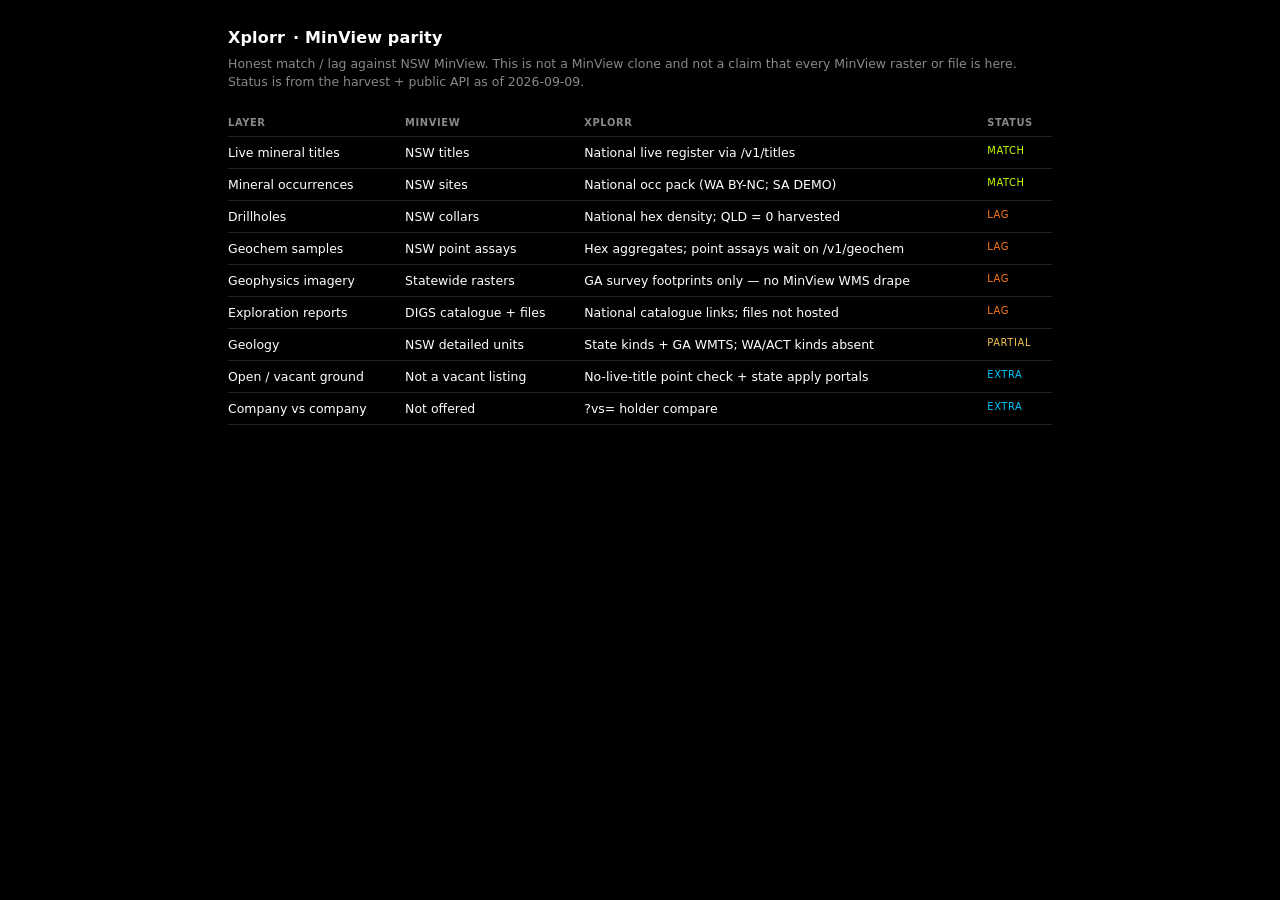
<file: parity.html>
<!DOCTYPE html>
<html lang="en">
<head>
  <meta charset="utf-8" />
  <meta name="viewport" content="width=device-width, initial-scale=1" />
  <title>Xplorr · MinView parity</title>
  <link rel="stylesheet" href="app.css?v=20260909d" />
  <style>
    body { background: #000; color: #fff; margin: 0; }
    main { max-width: 860px; margin: 0 auto; padding: 28px 18px 48px; }
    h1 { font-size: 1rem; margin: 0 0 8px; }
    h1 a { color: #fff; text-decoration: none; }
    .lead { color: #888; font-size: 0.78rem; line-height: 1.45; margin: 0 0 18px; }
    table { width: 100%; border-collapse: collapse; font-size: 0.78rem; }
    th, td { text-align: left; padding: 8px 8px 8px 0; border-bottom: 1px solid #222; vertical-align: top; }
    th { color: #888; font-weight: 600; font-size: 0.62rem; text-transform: uppercase; letter-spacing: 0.06em; }
    .st { font-size: 0.62rem; letter-spacing: 0.06em; text-transform: uppercase; color: #888; }
    .st.match { color: #c8ff00; }
    .st.partial { color: #f2c14e; }
    .st.lag { color: #ff7a1a; }
    .st.extra { color: #00c8ff; }
    .st.gap { color: #888; }
  </style>
</head>
<body>
  <main>
    <h1><a href="index.html">Xplorr</a> · MinView parity</h1>
    <p class="lead">
      Honest match / lag against NSW MinView. This is not a MinView clone and not a claim that
      every MinView raster or file is here. Status is from the harvest + public API as of 2026-09-09.
    </p>
    <table>
      <thead>
        <tr><th>Layer</th><th>MinView</th><th>Xplorr</th><th>Status</th></tr>
      </thead>
      <tbody id="rows"></tbody>
    </table>
  </main>
  <script>
    const ROWS = [
      ["Live mineral titles", "NSW titles", "National live register via /v1/titles", "match"],
      ["Mineral occurrences", "NSW sites", "National occ pack (WA BY-NC; SA DEMO)", "match"],
      ["Drillholes", "NSW collars", "National hex density; QLD = 0 harvested", "lag"],
      ["Geochem samples", "NSW point assays", "Hex aggregates; point assays wait on /v1/geochem", "lag"],
      ["Geophysics imagery", "Statewide rasters", "GA survey footprints only — no MinView WMS drape", "lag"],
      ["Exploration reports", "DIGS catalogue + files", "National catalogue links; files not hosted", "lag"],
      ["Geology", "NSW detailed units", "State kinds + GA WMTS; WA/ACT kinds absent", "partial"],
      ["Open / vacant ground", "Not a vacant listing", "No-live-title point check + state apply portals", "extra"],
      ["Company vs company", "Not offered", "?vs= holder compare", "extra"]
    ];
    document.getElementById("rows").innerHTML = ROWS.map(function (r) {
      return "<tr><td>" + r[0] + "</td><td>" + r[1] + "</td><td>" + r[2] +
        "</td><td class=\"st " + r[3] + "\">" + r[3] + "</td></tr>";
    }).join("");
  </script>
</body>
</html>
</file>
<file: app.css>
* { box-sizing: border-box; }
html, body {
  margin: 0;
  height: 100%;
  font-family: system-ui, -apple-system, "Segoe UI", Roboto, Helvetica, Arial, sans-serif;
  background: #000;
  color: #fff;
}
#map {
  position: absolute;
  top: 0;
  right: 0;
  bottom: 0;
  left: 240px;
  background: #000;
}
#panel {
  position: absolute;
  top: 0;
  left: 0;
  bottom: 0;
  width: 240px;
  overflow: auto;
  background: #000;
  border-right: 1px solid #222;
  padding: 12px 12px 20px;
  z-index: 2;
}
#rail-toggle {
  display: none;
}

h1 {
  font-size: 0.92rem;
  font-weight: 650;
  letter-spacing: 0.01em;
  margin: 0 0 10px;
  display: flex;
  align-items: center;
  flex-wrap: wrap;
  gap: 8px;
}
.api-chip {
  display: inline-block;
  font-size: 0.58rem;
  font-weight: 500;
  letter-spacing: 0.04em;
  text-transform: uppercase;
  padding: 1px 6px;
  border: 1px solid #222;
  color: #888;
  background: #000;
  line-height: 1.4;
}
.api-chip.live { color: #aaa; border-color: #333; }
.api-chip.offline { color: #888; border-color: #333; }

h2 {
  font-size: 0.58rem;
  font-weight: 600;
  text-transform: uppercase;
  letter-spacing: 0.08em;
  color: #888;
  margin: 0 0 2px;
}
h3 {
  font-size: 0.62rem;
  font-weight: 600;
  text-transform: uppercase;
  letter-spacing: 0.08em;
  color: #888;
  margin: 12px 0 6px;
}

.layers { margin: 6px 0 0; }
.lg {
  border-top: 1px solid #222;
  padding: 5px 0 3px;
}
.lg:first-child { border-top: 0; padding-top: 0; }
.lg-streets { padding-top: 6px; }
.lg[hidden], .row[hidden] { display: none; }
.gp-more {
  margin: 4px 0 2px;
  border: 0;
}
.gp-more summary {
  font-size: 0.62rem;
  letter-spacing: 0.06em;
  text-transform: uppercase;
  color: #888;
  cursor: pointer;
  list-style: none;
}
.gp-more summary::-webkit-details-marker { display: none; }
.gp-more[open] summary { color: #bbb; }

.row {
  display: flex;
  align-items: center;
  gap: 8px;
  font-size: 0.8rem;
  line-height: 1.2;
  margin: 1px 0;
  padding: 2px 2px;
  cursor: pointer;
  color: #fff;
}
.row:hover { background: #111; }
.row input { accent-color: #aaa; margin: 0; }
.row.busy::after {
  content: "";
  width: 10px;
  height: 10px;
  margin-left: auto;
  flex: 0 0 auto;
  border: 1.5px solid #333;
  border-top-color: #fff;
  border-radius: 50%;
  animation: layer-spin 0.7s linear infinite;
}
@keyframes layer-spin {
  to { transform: rotate(360deg); }
}
.swatch {
  width: 10px;
  height: 10px;
  border: 1px solid #222;
  flex: 0 0 auto;
  background: #111;
}
.swatch.round { border-radius: 50%; }
.swatch.line {
  height: 2px;
  width: 12px;
  border: 0;
  background: var(--c, #f2f2f2);
}
.disabled { opacity: 0.45; pointer-events: none; }
.note { font-size: 0.68rem; color: #888; line-height: 1.35; margin: 8px 0 0; }
.status-line { font-size: 0.68rem; color: #888; line-height: 1.35; margin: 10px 0 0; }
#status {
  white-space: pre-wrap;
  font-size: 0.68rem;
  background: #000;
  border: 1px solid #222;
  padding: 8px;
  color: #aaa;
  max-height: 160px;
  overflow: auto;
}
footer { margin-top: 12px; font-size: 0.68rem; color: #888; line-height: 1.4; }

.demo-banner {
  color: #888;
  font-size: 0.68rem;
  line-height: 1.35;
  margin: 8px 0 0;
  border-top: 1px solid #222;
  padding-top: 8px;
}
.demo-banner[hidden] { display: none; }

#find, #layer-filter, #geo-search, #ground-name, #ground-company, #ground-vs, #ground-titles,
#rpt-company, #rpt-tenement, #rpt-year {
  width: 100%;
  margin: 0 0 6px;
  padding: 6px 8px;
  border: 1px solid #222;
  background: #000;
  color: #fff;
  font: inherit;
  font-size: 0.78rem;
}
#find { margin: 0 0 4px; }
#layer-filter { margin: 0 0 2px; color: #aaa; font-size: 0.72rem; padding: 5px 8px; }
#geo-search { margin: 3px 0 0; }
#geo-search[hidden] { display: none; }
#find:focus, #layer-filter:focus, #geo-search:focus,
#ground-name:focus, #ground-company:focus, #ground-vs:focus, #ground-titles:focus,
#rpt-company:focus, #rpt-tenement:focus, #rpt-year:focus {
  outline: 1px solid #aaa;
}
#find-results { max-height: 220px; overflow: auto; margin: 0 0 6px; }
.find-summary { font-size: 0.68rem; color: #888; line-height: 1.35; margin: 4px 0 6px; }
.find-summary strong { color: #fff; font-weight: 650; }
.find-hit {
  display: block;
  width: 100%;
  text-align: left;
  background: #000;
  border: 1px solid #222;
  color: #fff;
  padding: 6px 8px;
  margin: 4px 0;
  cursor: pointer;
  font: inherit;
  font-size: 0.72rem;
}
.find-hit:hover { background: #111; }
.find-hit strong { display: block; font-weight: 650; }
.find-hit span { color: #888; }

.kind-actions { display: flex; gap: 6px; margin: 0 0 6px; flex-wrap: wrap; }
.kind-actions button,
.tools button,
.popup-pin {
  background: #000;
  color: #fff;
  border: 1px solid #222;
  font: inherit;
  font-size: 0.72rem;
  padding: 5px 8px;
  cursor: pointer;
}
.kind-actions button:hover,
.tools button:hover,
.popup-pin:hover { background: #111; }

#mineral-more-btn, #land-more-btn {
  display: block;
  width: 100%;
  margin: 4px 0 0;
  padding: 3px 2px;
  background: transparent;
  color: #888;
  border: 0;
  font: inherit;
  font-size: 0.68rem;
  text-align: left;
  cursor: pointer;
}
#mineral-more-btn:hover, #land-more-btn:hover { color: #fff; }
#mineral-more-btn[hidden], #land-more-btn[hidden] { display: none; }
#mineral-more[hidden], #land-more[hidden] { display: none; }
.land-note { margin-top: 4px; font-size: 0.62rem; color: #888; }

.tools {
  display: grid;
  grid-template-columns: 1fr 1fr;
  gap: 6px;
  margin: 10px 0 0;
  padding-top: 10px;
  border-top: 1px solid #222;
}
.tools button { width: 100%; }
#open-ground.active,
#box-tool.active {
  background: #fff;
  color: #000;
  border-color: #fff;
}

.more { margin-top: 10px; border-top: 1px solid #222; }
.more > summary {
  cursor: pointer;
  font-size: 0.62rem;
  font-weight: 600;
  text-transform: uppercase;
  letter-spacing: 0.08em;
  color: #888;
  padding: 8px 0;
  list-style: none;
}
.more > summary::-webkit-details-marker { display: none; }
.more > summary::before { content: "… "; color: #888; }
.myground { margin-top: 2px; }

.legend { display: flex; align-items: center; gap: 8px; margin: 8px 0 0; font-size: 0.68rem; color: #888; }
.legend .ramp { flex: 1; height: 6px; border: 1px solid #222; }
.legend .ramp.holes { background: linear-gradient(90deg, #1a3d00, #4a8c00, #c8ff00); }
.legend .ramp.gchem { background: linear-gradient(90deg, #5b21b6, #c77dff, #ff6d00); }
.legend[hidden] { display: none; }
.legend-live { margin-top: 8px; }
.legend-live:empty { display: none; }
.legend-row { display: flex; align-items: center; gap: 8px; font-size: 0.72rem; margin: 3px 0; color: #aaa; }
.legend-empty { display: none; }
.legend-row.vs-a .swatch { background: #00c8ff; }
.legend-row.vs-b .swatch { background: #ff2bd6; }

.maplibregl-popup-content {
  background: #000 !important;
  color: #fff;
  border: 1px solid #222;
  border-radius: 0;
  padding: 10px 12px;
  box-shadow: none !important;
  max-width: 420px;
}
.maplibregl-popup-tip { border-top-color: #222 !important; }
.maplibregl-popup-anchor-bottom .maplibregl-popup-tip { border-top-color: #222 !important; }
.maplibregl-popup-close-button { color: #aaa; font-size: 18px; }
.maplibregl-popup-close-button:hover { color: #fff; background: transparent; }
.popup-title { font-weight: 650; margin-bottom: 8px; line-height: 1.3; }
.popup-kicker { font-size: 0.62rem; text-transform: uppercase; letter-spacing: 0.06em; color: #888; margin-bottom: 2px; }
.popup-row { display: grid; grid-template-columns: 86px 1fr; gap: 6px; font-size: 0.78rem; margin: 3px 0; align-items: start; }
.popup-row span:first-child { color: #888; }
.popup-row span:last-child { overflow-wrap: anywhere; }
.popup-demo { color: #aaa; font-style: italic; }
.popup-kicker.popup-open { color: #c8ff00; }
.popup-kicker.popup-held { color: #00c8ff; }
.popup-links { margin-top: 8px; }
.popup-links h4 {
  margin: 8px 0 4px;
  font-size: 0.62rem;
  text-transform: uppercase;
  letter-spacing: 0.06em;
  color: #888;
}
.popup-link {
  display: block;
  color: #fff;
  font-size: 0.72rem;
  line-height: 1.35;
  margin: 3px 0;
  text-decoration: underline;
  text-underline-offset: 2px;
}
.popup-link:hover { color: #aaa; }
.popup-id { font-size: 0.72rem; color: #aaa; margin: 2px 0; }
.popup-pin { margin-top: 8px; }
.popup-more { font-size: 0.68rem; color: #888; margin-top: 6px; line-height: 1.35; }
.popup-table-wrap { margin-top: 8px; max-height: 180px; overflow: auto; }
.popup-table {
  width: 100%;
  border-collapse: collapse;
  font-size: 0.68rem;
}
.popup-table th,
.popup-table td {
  text-align: left;
  padding: 2px 4px 2px 0;
  border-bottom: 1px solid #222;
  vertical-align: top;
}
.popup-table th { color: #888; font-weight: 600; }
.popup-export {
  margin-top: 8px;
  background: #000;
  color: #fff;
  border: 1px solid #333;
  padding: 4px 8px;
  font: inherit;
  font-size: 0.68rem;
  cursor: pointer;
}
.popup-export:hover { border-color: #666; }
.popup-export:disabled { color: #666; cursor: default; }
.geo-age { margin-left: 2px; }
.pack-export { margin: 8px 0; }
#gchem-heats { margin: 2px 0 0; }
#gchem-heats .row { padding-left: 18px; }
#gchem-heat-empty[hidden] { display: none; }
#rpt-company, #rpt-tenement, #rpt-year { margin: 3px 0 0; font-size: 0.72rem; padding: 4px 8px; }
#rpt-search {
  width: 100%;
  margin: 6px 0 0;
  background: #000;
  color: #fff;
  border: 1px solid #222;
  font: inherit;
  font-size: 0.72rem;
  padding: 5px 8px;
  cursor: pointer;
}
#rpt-search:hover { background: #111; }
#rpt-results { max-height: 180px; overflow: auto; margin: 4px 0 0; }
#rpt-results[hidden] { display: none; }
.gaps { margin-top: 12px; }
.gaps ul { margin: 0; padding: 0; list-style: none; }
.gaps li { font-size: 0.68rem; color: #aaa; line-height: 1.35; margin: 6px 0; }
.gaps li strong { display: block; color: #fff; font-weight: 650; }
.gaps .gap-st { color: #888; text-transform: uppercase; letter-spacing: 0.05em; font-size: 0.58rem; }
.gaps li .gap-st { margin-right: 6px; }
.gaps a { color: #fff; }
.file-not-hosted { color: #888; font-size: 0.62rem; }

#draw-box {
  position: fixed;
  border: 1px solid #fff;
  background: rgba(255, 255, 255, 0.06);
  pointer-events: none;
  z-index: 4;
}
.map-busy {
  position: absolute;
  left: 252px;
  top: 12px;
  z-index: 3;
  display: flex;
  align-items: center;
  gap: 7px;
  background: #000;
  border: 1px solid #222;
  color: #aaa;
  font-size: 0.72rem;
  line-height: 1.2;
  padding: 5px 8px;
  pointer-events: none;
}
.map-busy[hidden] { display: none; }
.map-busy .spin {
  width: 10px;
  height: 10px;
  border: 1.5px solid #333;
  border-top-color: #fff;
  border-radius: 50%;
  animation: layer-spin 0.7s linear infinite;
  flex: 0 0 auto;
}
.occ-legend {
  position: absolute;
  left: 252px;
  bottom: 36px;
  z-index: 3;
  background: #000;
  border: 1px solid #222;
  padding: 6px 8px;
  min-width: 88px;
  pointer-events: none;
}
.occ-legend[hidden] { display: none; }
.occ-legend .legend-row { color: #fff; font-size: 0.72rem; margin: 2px 0; }

#pack {
  position: absolute;
  top: 0;
  right: 0;
  bottom: 0;
  width: 320px;
  background: #000;
  border-left: 1px solid #222;
  z-index: 5;
  overflow: auto;
  padding: 12px 14px 20px;
}
#pack[hidden] { display: none; }
#pack header { display: flex; align-items: center; justify-content: space-between; }
#pack h2 { margin: 0; color: #fff; font-size: 0.8rem; letter-spacing: 0.04em; }
#pack-close {
  background: transparent;
  border: 0;
  color: #aaa;
  font-size: 22px;
  cursor: pointer;
}
#pack-close:hover { color: #fff; }
.pack-section { margin: 12px 0; }
.pack-section h3 { margin-bottom: 6px; }
.pack-row {
  display: block;
  width: 100%;
  text-align: left;
  background: #000;
  border: 1px solid #222;
  color: #fff;
  padding: 6px 8px;
  margin: 4px 0;
  cursor: pointer;
  font: inherit;
  font-size: 0.72rem;
}
.pack-row:hover { background: #111; }
.pack-row strong { display: block; }
.pack-row span { color: #888; }
.pack-row a { color: #fff; }

.maplibregl-ctrl-group {
  background: #000;
  border: 1px solid #222;
  box-shadow: none !important;
}
.maplibregl-ctrl-group button { background: #000; }
.maplibregl-ctrl-group button + button { border-top: 1px solid #222; }
.maplibregl-ctrl button .maplibregl-ctrl-icon { filter: invert(1); }
.maplibregl-ctrl-attrib {
  background: rgba(0, 0, 0, 0.7) !important;
  color: #888;
}
.maplibregl-ctrl-attrib a { color: #aaa; }
.maplibregl-ctrl-scale {
  background: transparent;
  border-color: #444;
  color: #888;
}

@media (max-width: 720px) {
  .occ-legend { left: 10px; }
  .map-busy { left: 10px; top: 48px; }
  #map { left: 0; }
  #rail-toggle {
    display: block;
    position: absolute;
    top: 10px;
    left: 10px;
    z-index: 6;
    background: #000;
    color: #fff;
    border: 1px solid #222;
    font: inherit;
    font-size: 0.72rem;
    padding: 6px 10px;
    cursor: pointer;
  }
  #panel {
    transform: translateX(-100%);
    transition: transform 0.16s ease;
    width: min(240px, 86vw);
  }
  body.rail-open #panel { transform: translateX(0); }
  body.rail-open #rail-toggle { left: calc(min(240px, 86vw) + 8px); }
  #pack { width: min(320px, 92vw); }
}
</file>
